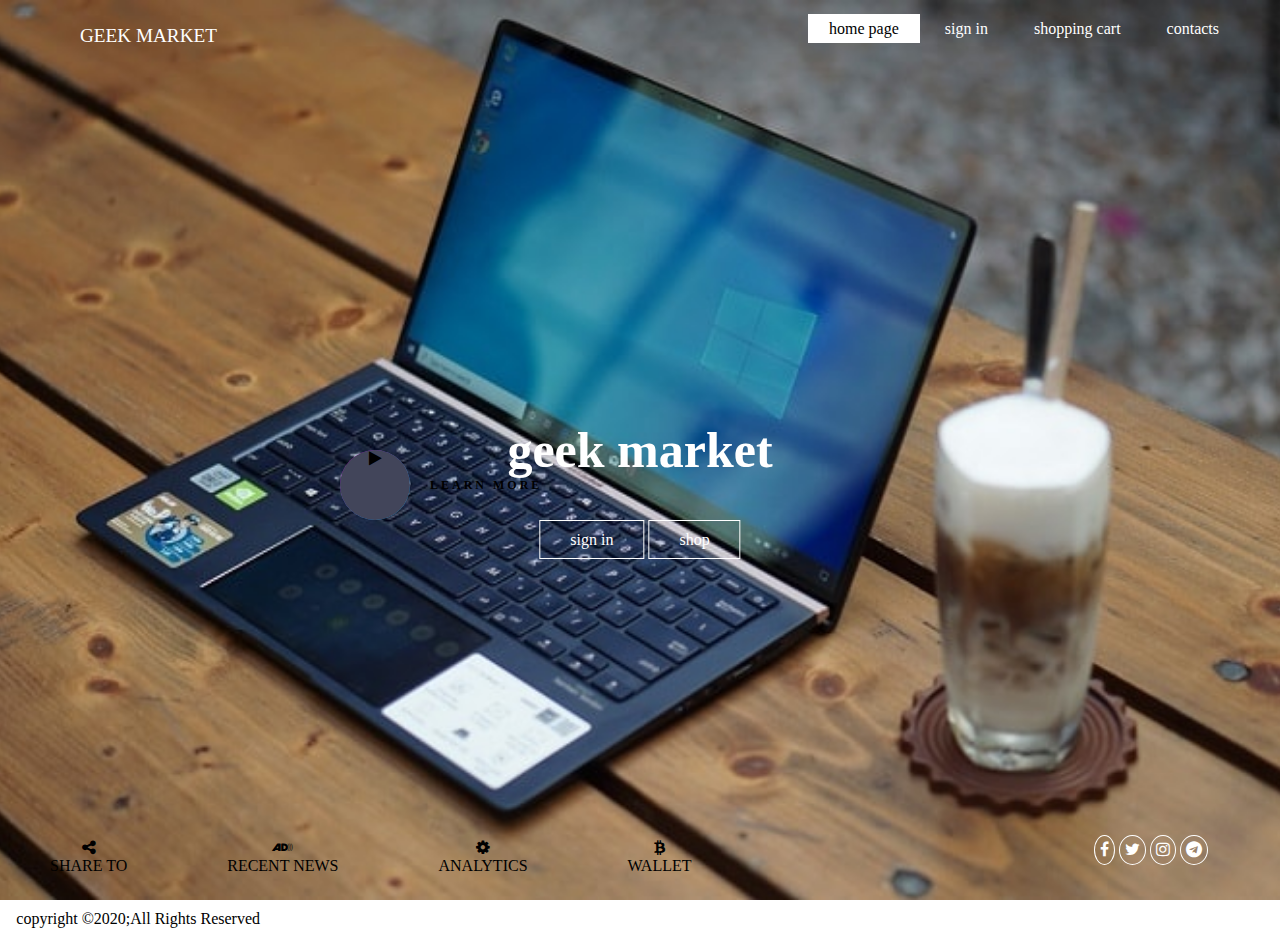
<file: HTML_shoppingwebsite/index.html>
<!DOCTYPE html>
<html lang="en">
<head>
    <meta charset="UTF-8">
    <meta name="viewport" content="width=device-width, initial-scale=1.0">
    <title>geek market</title>
    <link href="style.css" type="text/css" rel="stylesheet">
    <link href="https://stackpath.bootstrapcdn.com/font-awesome/4.7.0/css/font-awesome.min.css" type="text/css" rel="stylesheet">
</head>
<body>
   <header>
    <div class="main" >
        <div class="logo">
            <a href="#">GEEK MARKET</a>
        </div>
        <ul>
            <li class="active"><a href="#">home page</a></li>
            <li><a href="credentials.html">sign in</a></li>
            <li><a href="#">shopping cart</a></li>
            <li><a href="#">contacts</a></li>
        </ul>
       
    </div>
    <div class="title">
        <h1>geek market</h1>
    </div>
    <div class="button">
        <a href="credentials.html" class="btn">sign in</a>
        <a href="#" class="btn">shop</a>
    </div>  
    <div class="play-btn">
        <div class="play-btn-inner"><i class="fa fa-play"></i></div>
        <small><b>LEARN MORE</b></small>
    </div>
    <div class="quick-links">
        <ul>
            <li><i class="fa fa-share-alt"></i><p>SHARE TO</p></li>
            <li><i class="fa fa-audio-description"></i><p>RECENT NEWS</p></li>
            <li><i class="fa fa-cog"></i><p>ANALYTICS</p></li>
            <li><i class="fa fa-btc"></i><p>WALLET</p></li>
        </ul>

    </div> 
    <div class="social-media-icons">
        <ul>
            <li><a href="#"><i class="fa fa-facebook"></i></a></li>
            <li><a href="#"><i class="fa fa-twitter"></i></a></li>
            <li><a href="#"><i class="fa fa-instagram"></i></a></li>
            <li><a href="#"><i class="fa fa-telegram"></i></a></li>
        </ul>
    </div>
    
</header>
   <footer>
       <p>copyright &copy;2020;All Rights Reserved</p>
   </footer>

</body>
</html>
</file>
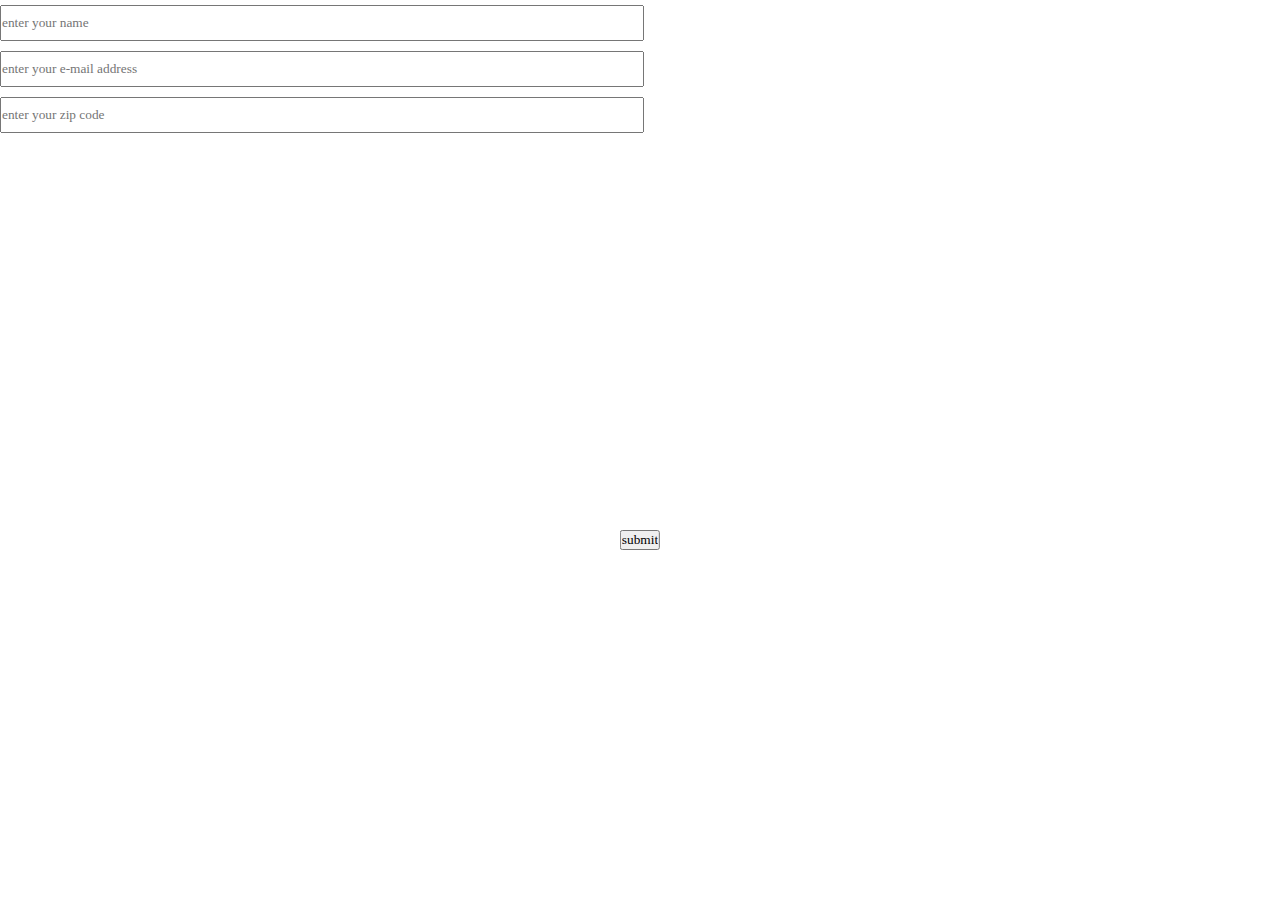
<file: HTML_shoppingwebsite/credentials.html>
<!DOCTYPE html>
<html lang="en">
<head>
    <meta charset="UTF-8">
    <meta name="viewport" content="width=device-width, initial-scale=1.0">
    <title>Credentials</title>
    <link href="style.css" type="text/css" rel="stylesheet">
</head>
<body>
    <form>
        
        <input type="text" placeholder="enter your name">

        <input type="email" placeholder="enter your e-mail address">
     
        <input type="number" placeholder="enter your zip code">

        <input type="submit" value="submit" class="button">
    </form>
</body>
</html>
</file>
<file: HTML_shoppingwebsite/style.css>
*{
    margin: 0px;
    padding: 0px;
    font-family: Century Gothic;

}
header{
    background-image: url(83854452_2690916387612383_8480077196948406272_n.jpg);
    height: 100vh;
    background-size: cover;
    background-position: center;
   
}
ul{
    float: right;
    list-style-type: none;
    margin-top: 20px;

}
ul li{
    display: inline-block;

}
ul li a{
    text-decoration: none;
    color: #fff;
    padding: 5px 20px;
    border: 1px solid transparent;
    transition: 0.6s ease;
    -webkit-transition: 0.6s ease;
    -moz-transition: 0.6s ease;
    -ms-transition: 0.6s ease;
    -o-transition: 0.6s ease;
}

ul li a:hover{
    background-color: white;
    color: black;

}
ul li.active a{
    background-color: white;
    color: black;
}
.logo a{
    text-decoration: none;
    font-family: Cambria, Cochin, Georgia, Times, 'Times New Roman', serif;
    font-size: larger;
    color: #fff;
    padding: 5px 20px;
    transition: 0.6s ease;
    margin: 20px;
    float:left;
    width: 150px;
    height: auto;
}

.main{
    max-width: 1200px;
    margin: auto;
}
.title{
   
    position: absolute;
    top: 50%;
    left: 50%;
    transform:translate(-50%,-50%);
    -webkit-transform:translate(-50%,-50%);
    -moz-transform:translate(-50%,-50%);
    -ms-transform:translate(-50%,-50%);
    -o-transform:translate(-50%,-50%);
}
.title h1{
    color: #fff;
    font-size: 50px;

}
.button{
    position: absolute;
    top: 60%;
    left: 50%;
    transform:translate(-50%,-50%);
    
}
    
    
.btn{
        border: 1px #fff;
        padding: 10px 30px;
        color: #fff;
        text-decoration: none;
        border: 1px solid #fff;
        
    
    }
.btn:hover{
        background-color: white;
        color: black;   
    } 

footer{
    font-family: monospace;
    text-align:right;
    position: inherit;
    width: 250px;
    left: 0px;
    
    padding: 10px;
}
.play-btn{
    margin-left: 70px;
    margin-top: 450px;
    display: inline-flex;
}
.play-btn-inner{
    height: 70px;
    width: 70px;
    border-radius: 70%;
    -webkit-border-radius: 70%;
    -moz-border-radius: 70%;
    -ms-border-radius: 70%;
    -o-border-radius: 70%;
    background-clip: content-box,border-box;
    background-origin: border-box;
    background-image: linear-gradient(#42455a,#42455a),radial-gradient(circle at top left,#fd00da,#19d7f8);
    text-align: center;
}
.play-btn-inner.fa{
    padding: 30px 0;
    font-size: 18px;
    cursor: pointer;
}
small{
    margin: auto 20px;
    cursor: pointer;
    font-size: 12px;
    color: black;
    letter-spacing: 3px;
}
.quick-links{
    left: 0;
    bottom: 0;
    position: absolute;
}
.quick-links ul{
    display: inline-flex;
    margin: 25px auto;
    text-align: center;

}
.quick-links ul li{
    list-style: none;
    margin: 0 50px;
    cursor: pointer;
}
.social-media-icons{
    right: 72px;
    bottom: 35px;
    position: absolute;

}
.social-media-icons li{
    list-style: none;
    margin-top: 15px;
    text-align: center;
}
.social-media-icons li a{
    color: white;
    border-radius: 50%;
    -webkit-border-radius: 50%;
    -moz-border-radius: 50%;
    -ms-border-radius: 50%;
    -o-border-radius: 50%;
    border: 1px solid white;
    padding: 5px;
    display: block;
}
.form{
    margin: 10px;
    margin-top: 20px;

}
form label{
    display: block;
    margin: 10px 0;
}
form input[type="text"],input[type="email"],input[type="number"]{
    padding: 8px 0;
    margin: 5px 0;
    width: 50%;

}
</file>
